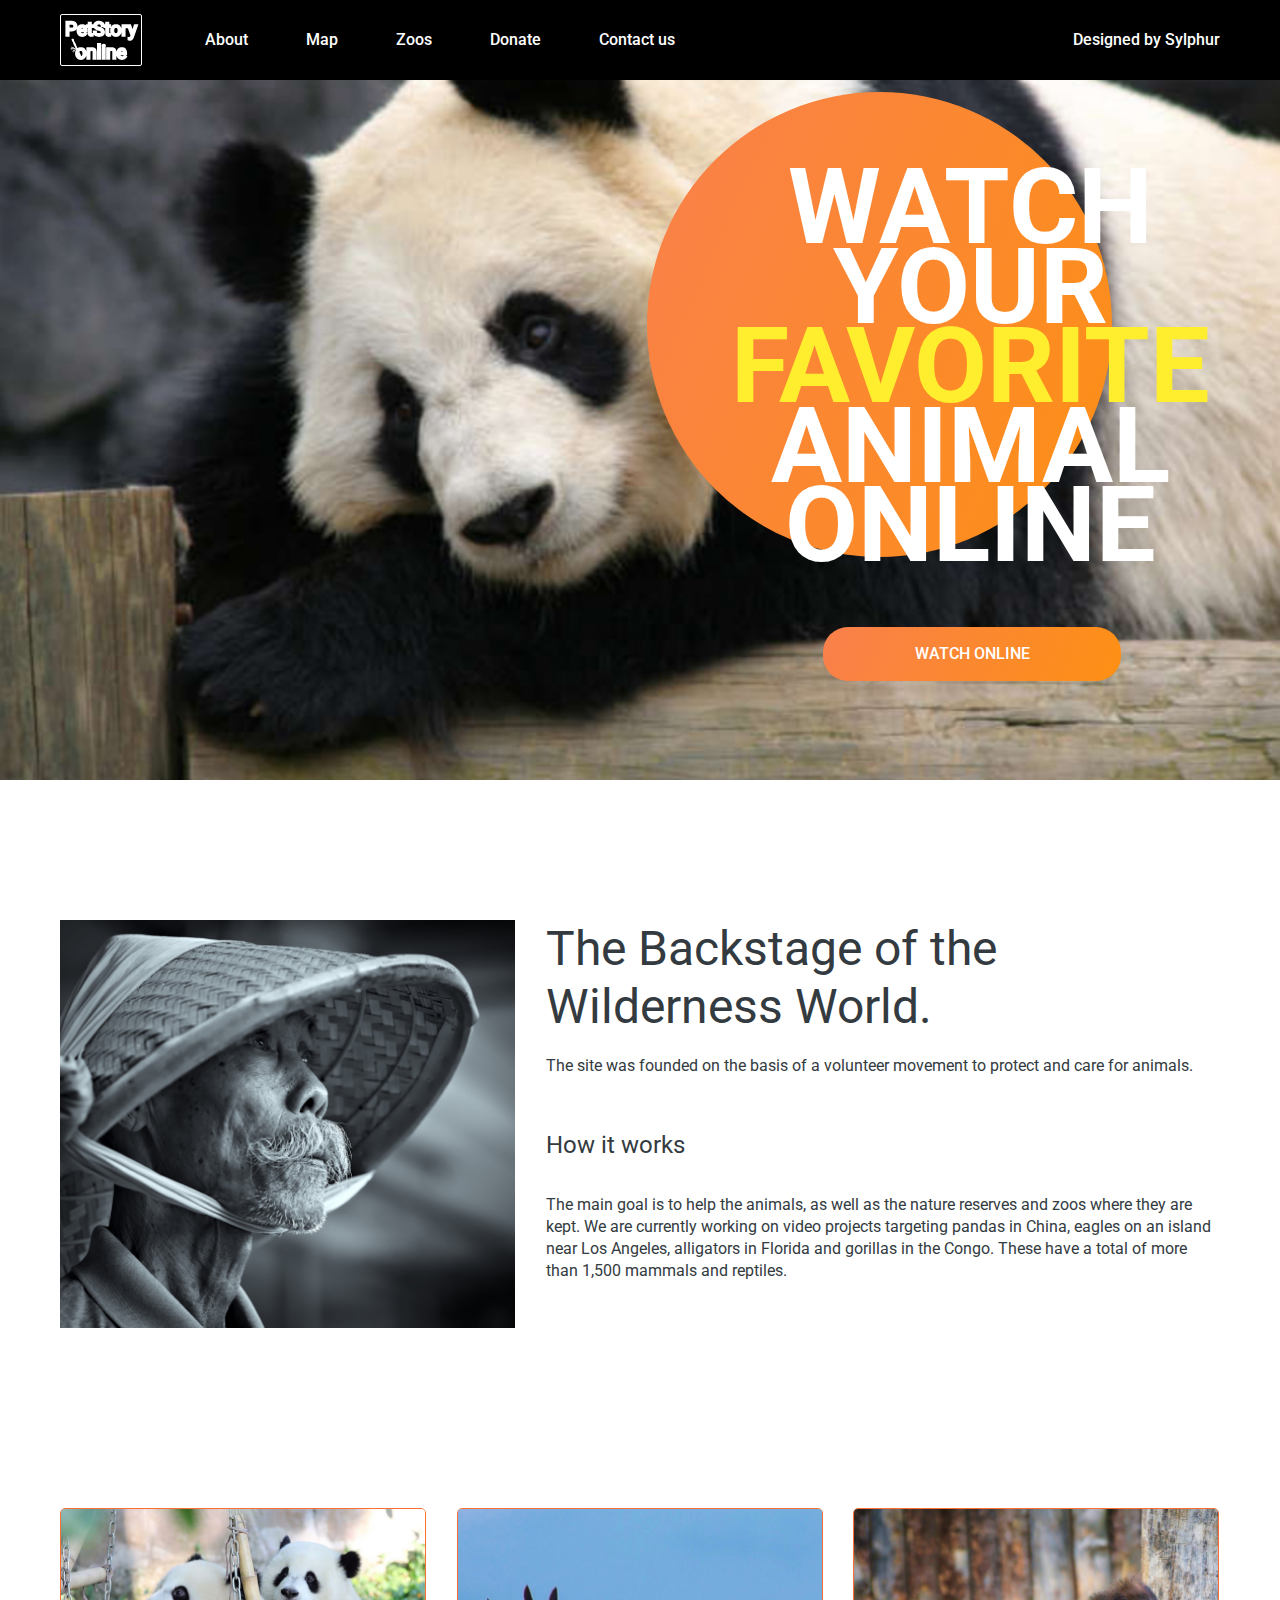
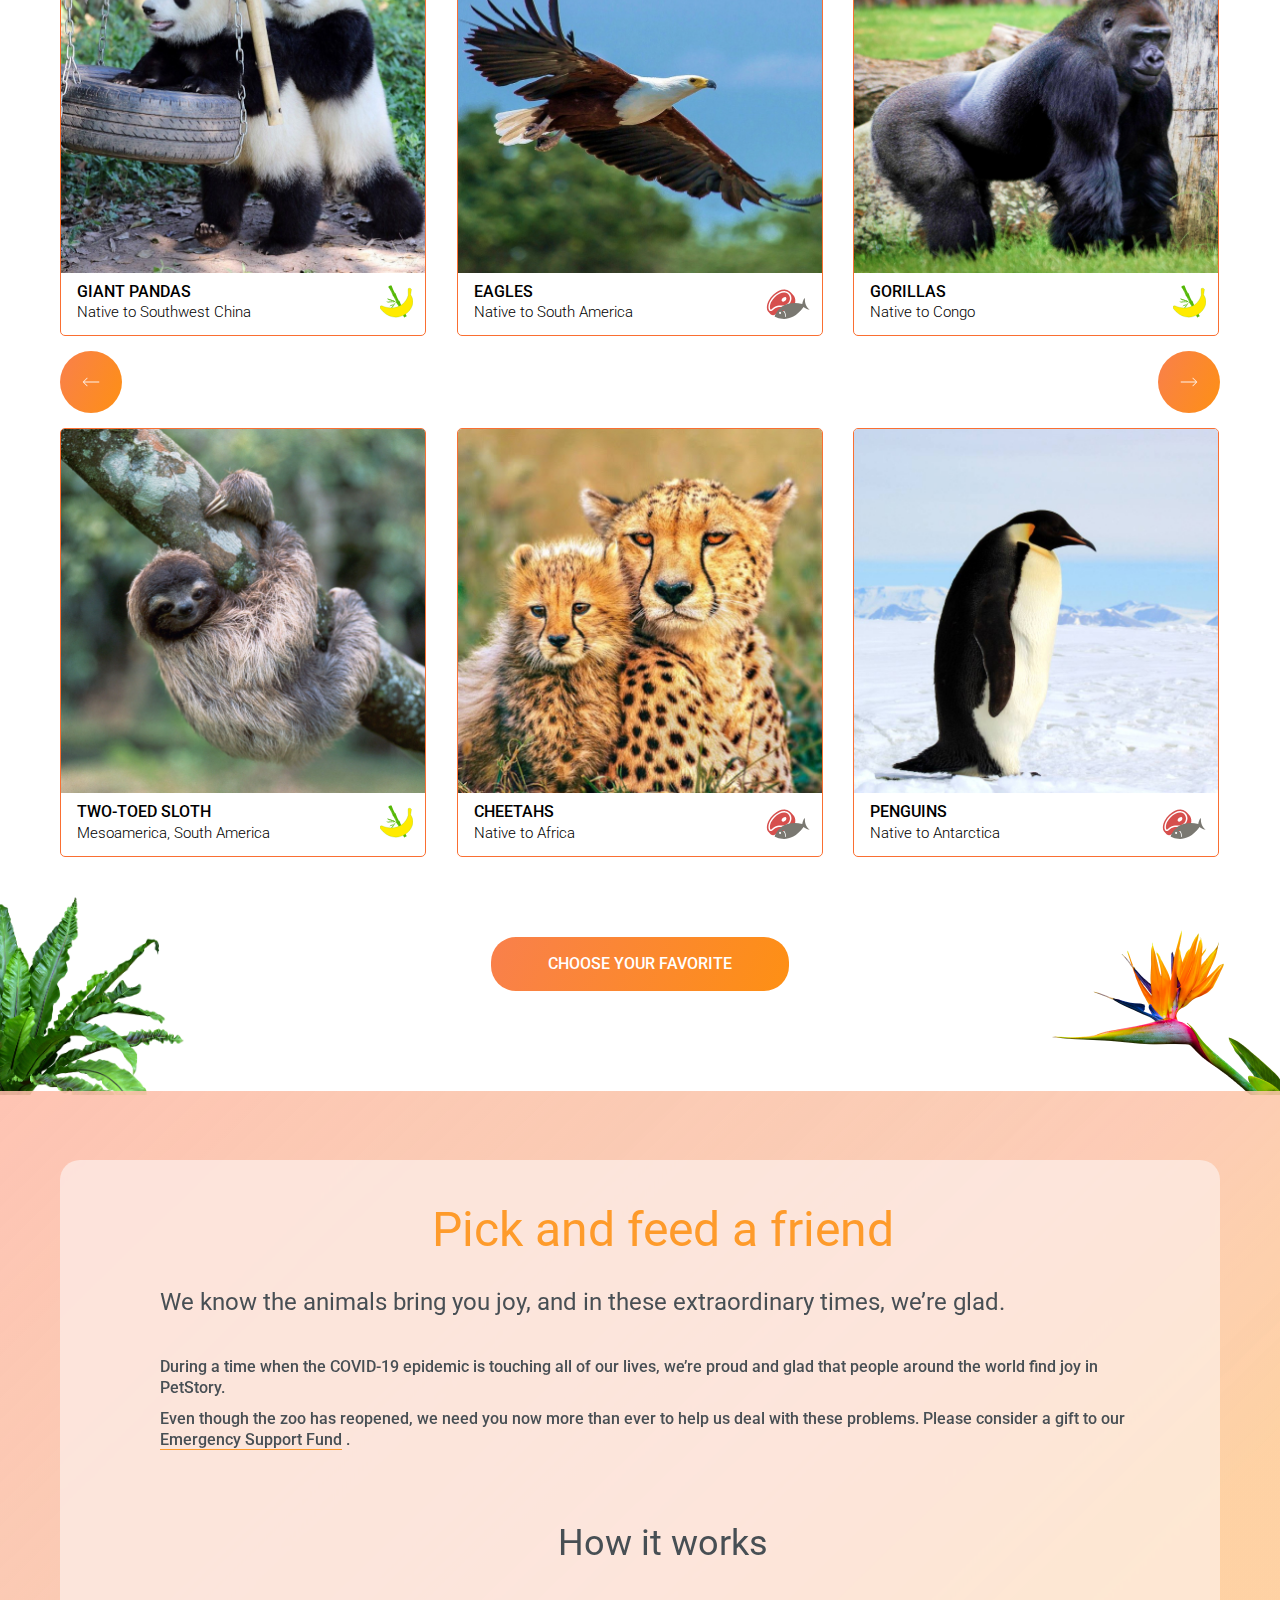
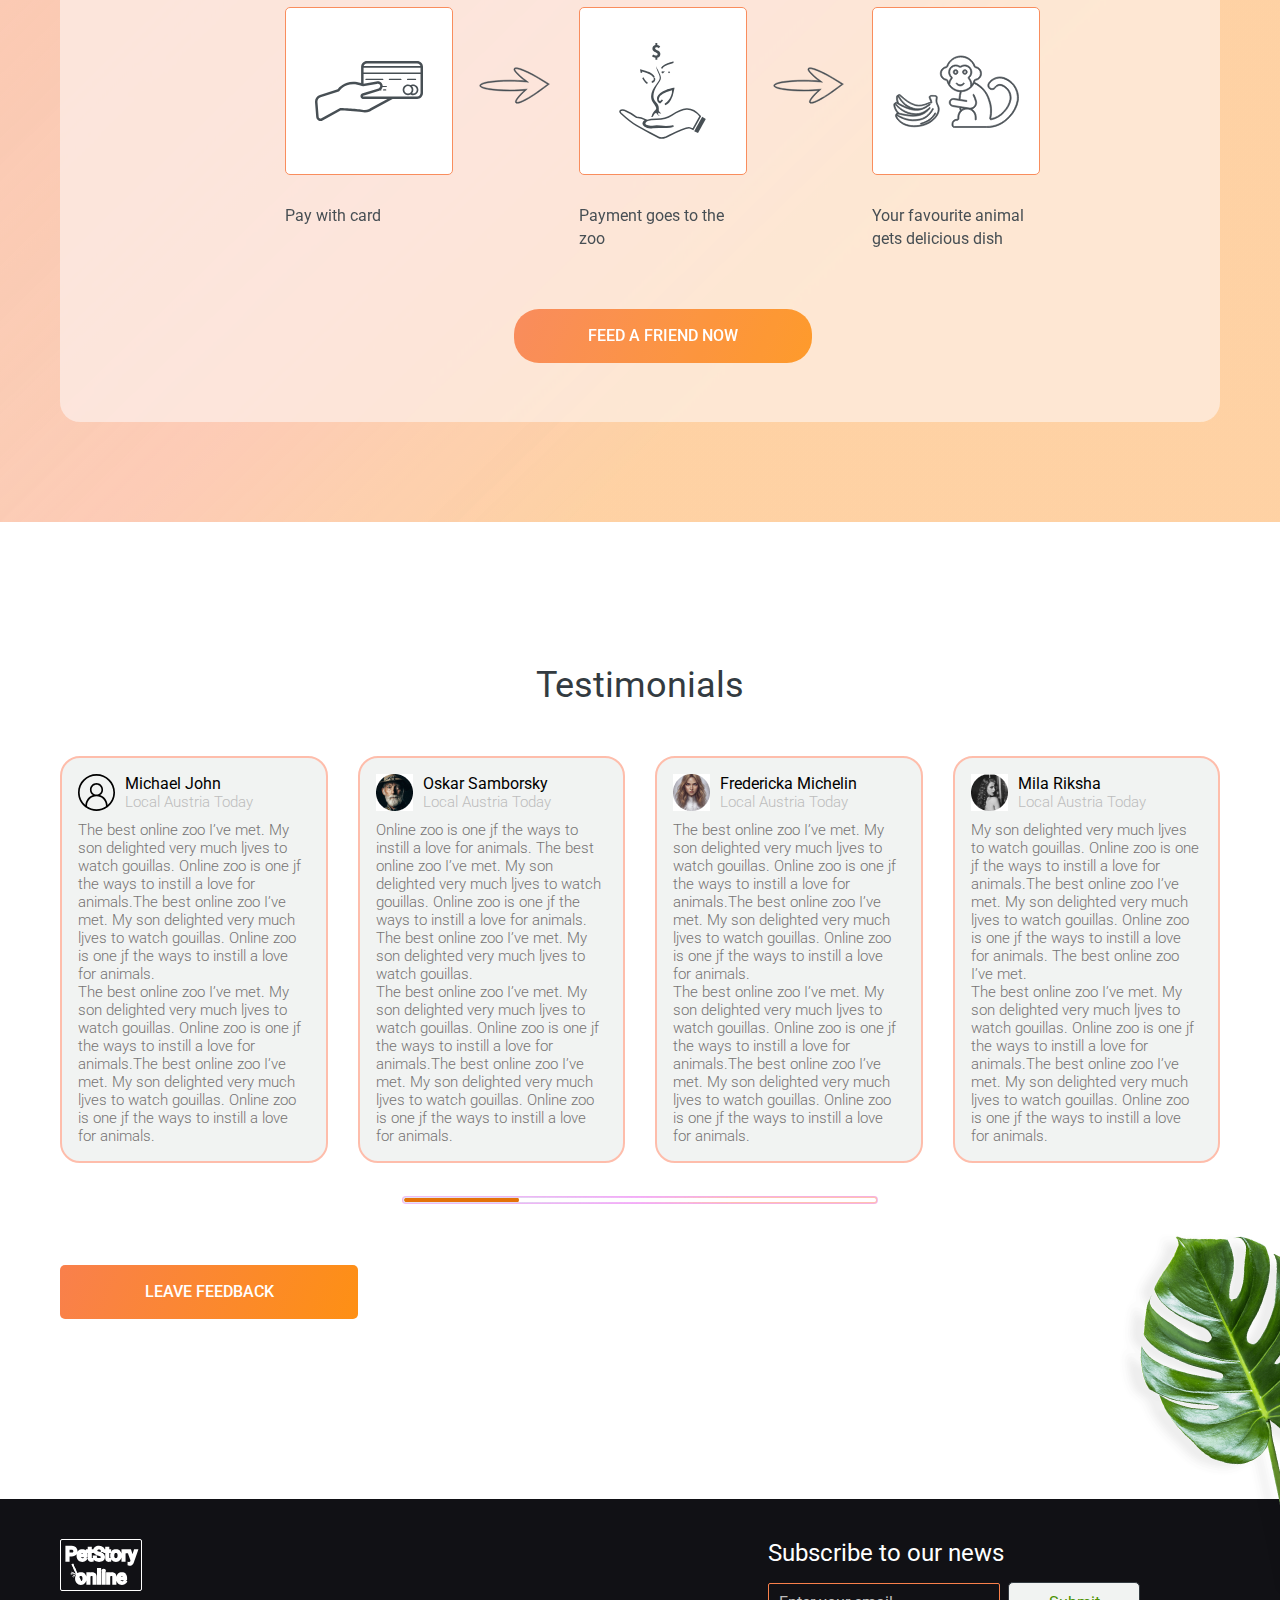
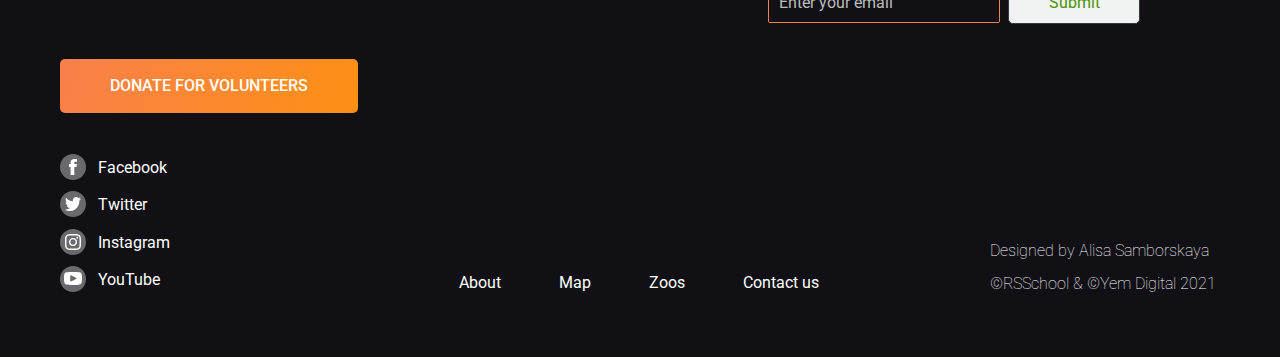
<file: online-zoo/pages/main/index.html>
<!DOCTYPE html>
<html lang="en">
  <head>
    <meta charset="UTF-8">
    <meta name="viewport" content="width=device-width, initial-scale=1.0">
    <title>Online-zoo</title>
    <meta name="description"
        content="Online-zoo - это платформа, где собрана информация о животных из различных зоопарков, имеющих веб-камеры. Предполагается, что пользователь может открыть страницу с ресурсами зоопарка, понаблюдать за кем-либо из животных или сделать пожертвование, на которое будет закуплен корм. В рамках задания, нам предстоит сделать адаптивную верстку и интерактивность главной страницы, и страницы с донатами." />
    <link rel="preconnect" href="https://fonts.googleapis.com">
    <link rel="preconnect" href="https://fonts.gstatic.com" crossorigin>
    <link href="https://fonts.googleapis.com/css2?family=Roboto&display=swap" rel="stylesheet">
    <link rel="preconnect" href="https://fonts.googleapis.com">
    <link rel="preconnect" href="https://fonts.gstatic.com" crossorigin>
    <link href="https://fonts.googleapis.com/css2?family=Roboto:wght@100;300;400;500;700&display=swap" rel="stylesheet">
    <link rel="stylesheet" href="../../assets/styles/style.css">
</head>

<body>
  <div class="body__container">
    <div class="dark"></div>
    <div class="burger">
          <div class="burger__logo-wrap">
              <a href="./index.html">
                <img class="burger__" src="../../assets/icons/orange_logo.png" alt="logo">
              </a>
              <button class="burger__mobile">
                <img class="burger__mobile" src="../../assets/icons/x_icon.svg" alt="btn menu">
            </button>
          </div>
          <nav class="burger__nav">
              <ul class="burger__nav-list">
                <li class="burger__nav-item"><a href="./index.html" class="burger__nav-link">About</a></li>
                <li class="burger__nav-item"><a href="#" class="burger__nav-link">Map</a></li>
                <li class="burger__nav-item"><a href="#" class="burger__nav-link">Zoos</a></li>
                <li class="burger__nav-item"><a href="../donate/donate.html" class="burger__nav-link">Donate</a></li>
                <li class="burger__nav-item"><a href="#" class="burger__nav-link">Contact us</a></li>
                <li class="burger__nav-item"><a href="#" class="burger__nav-link">Designed by ©</a></li>
              </ul>
          </nav> 
    </div>
    <header class="header">
          <div class="container">
              <div class="header__inner">
                  <a class="logo" href="./index.html">
                      <img class="logo__img" src="../../assets/icons/logo.svg" alt="Logo">
                  </a>

                  <nav class="menu">
                      <ul class="menu__list">
                          <li class="menu__list-item">
                              <a class="menu__list-link" href="#">
                                  About
                              </a>
                          </li>
                          <li class="menu__list-item">
                              <a class="menu__list-link" href="#">
                                  Map
                              </a>
                          </li>
                          <li class="menu__list-item">
                              <a class="menu__list-link" href="#">
                                  Zoos
                              </a>
                          </li>
                          <li class="menu__list-item">
                              <a class="menu__list-link" href="../donate/donate.html">
                                  Donate
                              </a>
                          </li>
                          <li class="menu__list-item">
                              <a class="menu__list-link" href="#">
                                  Contact us
                              </a>
                          </li>
                      </ul>
                  </nav>
                  <div class="header__copy">
                      <a class="header__copy-link"
                          href="https://www.figma.com/file/jfEFwkXVj1WRq7sUHDr8os/PetStory-online?node-id=0%3A1">Designed
                          by Sylphur
                      </a>
                  </div>
                  <button class="menu__mobile">
                      <img class="menu__mobile" src="../../assets/images/burger_menu.png" alt="btn menu">
                  </button>
              </div>
          </div>
    </header>
    <main class="main">
        <section class="favorite">
            <div class="container">
                <h1 class="title__hiden">PetStory Online</h1>
                <div class="favorite__inner">
                    <div class="favorite__circle">
                        <ul class="favorite__title-list">
                            <li class="favorite__title">Watch</li>
                            <li class="favorite__title">your</li>
                            <li class="favorite__title favorite__title--orange">favorite</li>
                            <li class="favorite__title">animal</li>
                            <li class="favorite__title">online</li>
                        </ul>
                    </div>
                    <a class="favorite__btn btn" href="#">watch online</a>
                </div>
            </div>
        </section>

        <section class="backstage">
          <img class="backstage__decor-img" src="../../assets/images/flower_foto1.png" alt="">
          <div class="container">
              <div class="backstage__inner">
                  <img class="backstage__img" src="../../assets/images/bamboo-cap.jpg" alt="backstage">
                  <div class="backstage__content">
                      <div class="backstage__box">
                          <h2 class="backstage__title">The Backstage of the Wilderness World.</h2>
                          <p class="backstage__text">The site was founded on the basis of a volunteer movement to
                              protect
                              and care for animals.</p>
                      </div>
                      <div class="backstage__box">
                          <h3 class="backstage__subtitle">How it works </h3>
                          <p class="backstage__text">
                              The main goal is to help the animals, as well as the nature reserves and zoos where they
                              are
                              kept. We are currently working on video projects targeting pandas in China, eagles on an
                              island near Los Angeles, alligators in Florida and gorillas in the Congo. These have a
                              total
                              of more than 1,500 mammals and reptiles.
                          </p>
                      </div>
                  </div>

              </div>
          </div>
      </section>

      <section class="pets">
        <img class="pets__decor-left" src="../../assets/images/strelitzia 1.png" alt="">
        <img class="pets__decor-right" src="../../assets/images/palm_foto_full.png" alt="">
        <div class="container">
            <div class="pets__inner">
                <div class="pets__arrow-img pets__arrow-img-two">
                    <svg width="18" height="10" viewBox="0 0 18 10" fill="none" xmlns="http://www.w3.org/2000/svg">
                        <path
                            d="M5.00179 9.10745L5.10646 9.2094L5.21112 9.10745L5.35128 8.97092L5.46159 8.86347L5.35128 8.75602L1.74841 5.24656L17 5.24656H17.15V5.09656V4.90344V4.75344H17L1.74878 4.75344L5.35129 1.24398L5.46158 1.13653L5.35128 1.02909L5.21112 0.892552L5.10646 0.790595L5.00179 0.892553L0.895334 4.89275L0.785027 5.0002L0.895338 5.10764L5.00179 9.10745Z"
                            fill="white" stroke="white" stroke-width="0.3" />
                    </svg>
                </div>
                <div class="pets__arrow-img pets__arrow-img-one">
                    <svg width="18" height="10" viewBox="0 0 18 10" fill="none" xmlns="http://www.w3.org/2000/svg">
                        <path
                            d="M12.9982 0.892548L12.8935 0.7906L12.7889 0.892552L12.6487 1.02908L12.5384 1.13653L12.6487 1.24398L16.2516 4.75344H1H0.85V4.90344V5.09656V5.24656H1H16.2512L12.6487 8.75602L12.5384 8.86347L12.6487 8.97091L12.7889 9.10745L12.8935 9.2094L12.9982 9.10745L17.1047 5.10725L17.215 4.9998L17.1047 4.89236L12.9982 0.892548Z"
                            fill="white" stroke="white" stroke-width="0.3" />
                    </svg>

                </div>
                <div class="pets__content">
                    <div class="pets__item">
                        <img class="pets__img" src="../../assets/images/pets/1.jpg" alt="pets">
                        <div class="pets__box">
                            <h2 class="pets__title">giant Pandas</h2>
                            <div class="pets__subtitle">Native to Southwest China</div>
                            <img class="pets__icon-img" src="../../assets/icons/banana-bamboo_icon.svg" alt="banana">
                        </div>
                    </div>
                    <div class="pets__item">
                        <img class="pets__img" src="../../assets/images/pets/2.jpg" alt="pets">
                        <div class="pets__box">
                            <h2 class="pets__title">Eagles</h2>
                            <div class="pets__subtitle">Native to South America</div>
                            <img class="pets__icon-img" src="../../assets/icons/meet-fish_icon.svg" alt="fish">
                        </div>
                    </div>
                    <div class="pets__item">
                        <img class="pets__img" src="../../assets/images/pets/3.jpg" alt="pets">
                        <div class="pets__box">
                            <h2 class="pets__title">Gorillas</h2>
                            <div class="pets__subtitle">Native to Congo</div>
                            <img class="pets__icon-img" src="../../assets/icons/banana-bamboo_icon.svg" alt="banana">
                        </div>
                    </div>
                    <div class="pets__item">
                        <img class="pets__img" src="../../assets/images/pets/4.png" alt="pets">
                        <div class="pets__box">
                            <h2 class="pets__title">Two-toed Sloth</h2>
                            <div class="pets__subtitle">Mesoamerica, South America</div>
                            <img class="pets__icon-img" src="../../assets/icons/banana-bamboo_icon.svg" alt="banana">
                        </div>
                    </div>
                    <div class="pets__item">
                        <img class="pets__img" src="../../assets/images/pets/5.jpg" alt="pets">
                        <div class="pets__box">
                            <h2 class="pets__title">cheetahs</h2>
                            <div class="pets__subtitle">Native to Africa</div>
                            <img class="pets__icon-img" src="../../assets/icons/meet-fish_icon.svg" alt="fish">
                        </div>
                    </div>
                    <div class="pets__item">
                        <img class="pets__img" src="../../assets/images/pets/6.jpg" alt="pets">
                        <div class="pets__box">
                            <h2 class="pets__title">Penguins</h2>
                            <div class="pets__subtitle">Native to Antarctica</div>
                            <img class="pets__icon-img" src="../../assets/icons/meet-fish_icon.svg" alt="fish">
                        </div>
                    </div>
                </div>
            </div>
            <a class="pets__btn btn" href="#">choose your favorite</a>
        </div>
    </section>

    <section class="friend">
      <div class="container">
          <div class="friend__inner">
              <div class="friend__top">
                  <h2 class="friend__title">Pick and feed a friend</h2>
                  <p class="friend__subtitle">
                      We know the animals bring you joy, and in these extraordinary times,
                      we’re glad.
                  </p>
                  <p class="friend__text">
                      During a time when the COVID-19 epidemic is touching all of our lives, we’re
                      proud and glad that people around the world find joy in PetStory.
                  </p>
                  <p class="friend__text">
                      Even though the zoo has reopened, we need you now more than ever to help us
                      deal with these problems. Please consider a gift to our <a class="friend__text-link"
                          href="#">Emergency Support Fund</a> .
                  </p>
              </div>
              <div class="friend__content">
                  <h2 class="friend__content-title">How it works</h2>
                  <div class="friend__content-box">
                      <div class="friend__content-item">
                          <div class="friend__content-box-img">
                              <img class="friend__content-img" src="../../assets/icons/pay.svg" alt="pay">
                          </div>
                          <div class="friend__content-item-title">Pay with card</div>
                      </div>
                      <div class="friend__content-item">
                          <div class="friend__content-box-img">
                              <img class="friend__content-img" src="../../assets/icons/zoo.svg" alt="pay">
                          </div>
                          <div class="friend__content-item-title">Payment goes to the zoo</div>
                      </div>
                      <div class="friend__content-item">
                          <div class="friend__content-box-img">
                              <img class="friend__content-img" src="../../assets/icons/monkey.svg" alt="pay">
                          </div>
                          <div class="friend__content-item-title">Your favourite animal gets delicious dish</div>
                      </div>
                  </div>

                  <a class="friend__content-btn btn" href="../donate/donate.html">Feed a friend now</a>
              </div>
          </div>
      </div>
  </section>

  <section class="testimonials">
    <div class="popup">
      <div class="popup__card">
        <div class="popup__title">
          <div class="popup__img">
            <img src="../../assets/images/user2.jpg" alt="logo">
          </div>
          <div class="popup__user">
            <div class="popup__username">Oskar Samborsky</div>
            <div class="popup__userlocation">Local Austria Today</div>
          </div>
        </div>
        <div class="popup__descr">
          Online zoo is one jf the ways to instill a love for animals. The best online zoo I’ve met. My son delighted very much ljves to watch gouillas. Online zoo is one jf the ways to instill a love for animals. The best online zoo I’ve met. My son delighted very much ljves to watch gouillas.
          The best online zoo I’ve met. My son delighted very much ljves to watch gouillas. Online zoo is one jf the ways to instill a love for animals.The best online zoo I’ve met. My son delighted very much ljves to watch gouillas. Online zoo is one jf the ways to instill a love for animals.
        </div>
      </div>
        <button class="popup__mobile">
          <img class="popup__mobile" src="../../assets/icons/x_icon-orange.png" alt="btn menu">
      </button>
    </div>
    <img class="testimonials__decor-img" src="../../assets/images/leav_foto.png" alt="">
    <div class="container">
        <div class="testimonials__inner">
            <h2 class="testimonials__title">Testimonials</h2>
            <div class="testimonials__content">
                <div class="testimonials__item">
                    <div class="testimonials__user">
                        <img class="testimonials__user-img" src="../../assets/icons/user_icon.svg" alt="user">
                        <div class="testimonials__user-box">
                            <div class="testimonials__user-name">Michael John</div>
                            <span class="testimonials__user-local">Local Austria</span>
                            <span class="testimonials__user-date">Today</span>
                        </div>
                    </div>
                    <p class="testimonials__content-text">The best online zoo I’ve met. My son delighted very
                        much ljves to watch gouillas. Online
                        zoo is one jf the ways to instill a love for animals.The best online zoo I’ve met. My
                        son delighted very much ljves to watch gouillas. Online zoo is one jf the ways to
                        instill a love for animals.
                    </p>
                    <p class="testimonials__content-text">The best online zoo I’ve met. My son delighted very
                        much ljves to watch gouillas. Online
                        zoo is one jf the ways to instill a love for animals.The best online zoo I’ve met. My
                        son delighted very much ljves to watch gouillas. Online zoo is one jf the ways to
                        instill a love for animals.
                    </p>
                </div>
                <div class="testimonials__item">
                    <div class="testimonials__user">
                        <img class="testimonials__user-img" src="../../assets/images/user1.jpg" alt="user">
                        <div class="testimonials__user-box">
                            <div class="testimonials__user-name">Oskar Samborsky</div>
                            <span class="testimonials__user-local">Local Austria</span>
                            <span class="testimonials__user-date">Today</span>
                        </div>
                    </div>
                    <p class="testimonials__content-text">Online zoo is one jf the ways to instill a love for animals.
                      The best online zoo I’ve met. My son delighted very much ljves to watch gouillas. 
                      Online zoo is one jf the ways to instill a love for animals.
                      The best online zoo I’ve met. My son delighted very much ljves to watch gouillas. 
                    </p>
                    <p class="testimonials__content-text">The best online zoo I’ve met. My son delighted very
                        much ljves to watch gouillas. Online
                        zoo is one jf the ways to instill a love for animals.The best online zoo I’ve met. My
                        son delighted very much ljves to watch gouillas. Online zoo is one jf the ways to
                        instill a love for animals.
                    </p>
                </div>
                <div class="testimonials__item">
                    <div class="testimonials__user">
                        <img class="testimonials__user-img" src="../../assets/images/user2.jpg" alt="user">
                        <div class="testimonials__user-box">
                            <div class="testimonials__user-name">Fredericka Michelin</div>
                            <span class="testimonials__user-local">Local Austria</span>
                            <span class="testimonials__user-date">Today</span>
                        </div>
                    </div>
                    <p class="testimonials__content-text">The best online zoo I’ve met. My son delighted very
                        much ljves to watch gouillas. Online
                        zoo is one jf the ways to instill a love for animals.The best online zoo I’ve met. My
                        son delighted very much ljves to watch gouillas. Online zoo is one jf the ways to
                        instill a love for animals.
                    </p>
                    <p class="testimonials__content-text">The best online zoo I’ve met. My son delighted very
                        much ljves to watch gouillas. Online
                        zoo is one jf the ways to instill a love for animals.The best online zoo I’ve met. My
                        son delighted very much ljves to watch gouillas. Online zoo is one jf the ways to
                        instill a love for animals.
                    </p>
                </div>
                <div class="testimonials__item">
                    <div class="testimonials__user">
                        <img class="testimonials__user-img" src="../../assets/images/user3.jpg" alt="user">
                        <div class="testimonials__user-box">
                            <div class="testimonials__user-name">Mila Riksha</div>
                            <span class="testimonials__user-local">Local Austria</span>
                            <span class="testimonials__user-date">Today</span>
                        </div>
                    </div>
                    <p class="testimonials__content-text">My son delighted very much ljves to watch gouillas. 
                      Online zoo is one jf the ways to instill a love for animals.The best online zoo I’ve met. 
                      My son delighted very much ljves to watch gouillas. Online zoo is one jf the ways to instill a love for animals.
                      The best online zoo I’ve met.
                    </p>
                    <p class="testimonials__content-text">The best online zoo I’ve met. My son delighted very
                        much ljves to watch gouillas. Online
                        zoo is one jf the ways to instill a love for animals.The best online zoo I’ve met. My
                        son delighted very much ljves to watch gouillas. Online zoo is one jf the ways to
                        instill a love for animals.
                    </p>
                </div>
            </div>
            <!-- <div class="testimonials__line"><span></span></div> -->
            <div class="scroll__bar__test">
              <input type="range" min="0" max="7" step="1" value="0" class="scroll__pols" >
            </div>
            <a class="testimonials__btn btn" href="#">leave feedback</a>
        </div>
    </div>
  </section>
    </main>
    <footer class="footer">
      <div class="container">
          <div class="footer__inner">
              <div class="footer__item">
                  <a class="logo" href="index.html">
                      <img class="logo__img logo__desctop" src="../../assets/icons/logo.svg" alt="Logo">
                      <img class="logo__img logo__mobile" src="../../assets/icons/logo_mobile.svg" alt="Logo">
                  </a>
                  <a class="footer__btn btn" href="donate.html">donate for volunteers</a>
                  <ul class="footer__social-list">
                      <li class="footer__social-item">
                          <a class="footer__social-link" href="https://ru-ru.facebook.com/">
                              <img class="footer__social-img" src="../../assets/icons/facebook.svg" alt="Facebook">
                              <span>Facebook</span>
                          </a>
                      </li>
                      <li class="footer__social-item">
                          <a class="footer__social-link" href="https://twitter.com/">
                              <img class="footer__social-img" src="../../assets/icons/twitter.svg" alt="Twitter">
                              <span>Twitter</span>
                          </a>
                      </li>
                      <li class="footer__social-item">
                          <a class="footer__social-link" href="https://www.instagram.com/">
                              <img class="footer__social-img" src="../../assets/icons/instagram.svg" alt="Instagram">
                              <span>Instagram</span>
                          </a>
                      </li>
                      <li class="footer__social-item">
                          <a class="footer__social-link" href="https://www.youtube.com/">
                              <img class="footer__social-img" src="../../assets/icons/youtube.svg" alt="YouTube">
                              <span>YouTube</span>
                          </a>
                      </li>
                  </ul>
              </div>

              <nav class="footer__menu">
                  <ul class="footer__menu-list">
                      <li class="footer__menu-item">
                          <a class="footer__menu-link" href="#">
                              About
                          </a>
                      </li>
                      <li class="footer__menu-item">
                          <a class="footer__menu-link" href="#">
                              Map
                          </a>
                      </li>
                      <li class="footer__menu-item">
                          <a class="footer__menu-link" href="#">
                              Zoos
                          </a>
                      </li>
                      <li class="footer__menu-item">
                          <a class="footer__menu-link" href="#">
                              Contact&nbsp;us
                          </a>
                      </li>
                  </ul>
              </nav>

              <div class="footer__info">
                  <form action="#" class="footer__form">
                      <div class="footer__title">Subscribe to our news</div>
                      <input class="footer__input-email" type="email" placeholder="Enter your email">
                      <input class="footer__input-btn" type="submit" value="Submit">
                  </form>
                  <div class="footer__copy">
                      <a class="footer__copy-link" href="#">Designed by Alisa Samborskaya</a>
                      <a class="footer__copy-link" href="#">©RSSchool & ©Yem Digital 2021</a>
                  </div>
              </div>
          </div>
      </div>
    </footer>
  </div>
<script src="./script.js"></script>
</body>
</html>
</file>
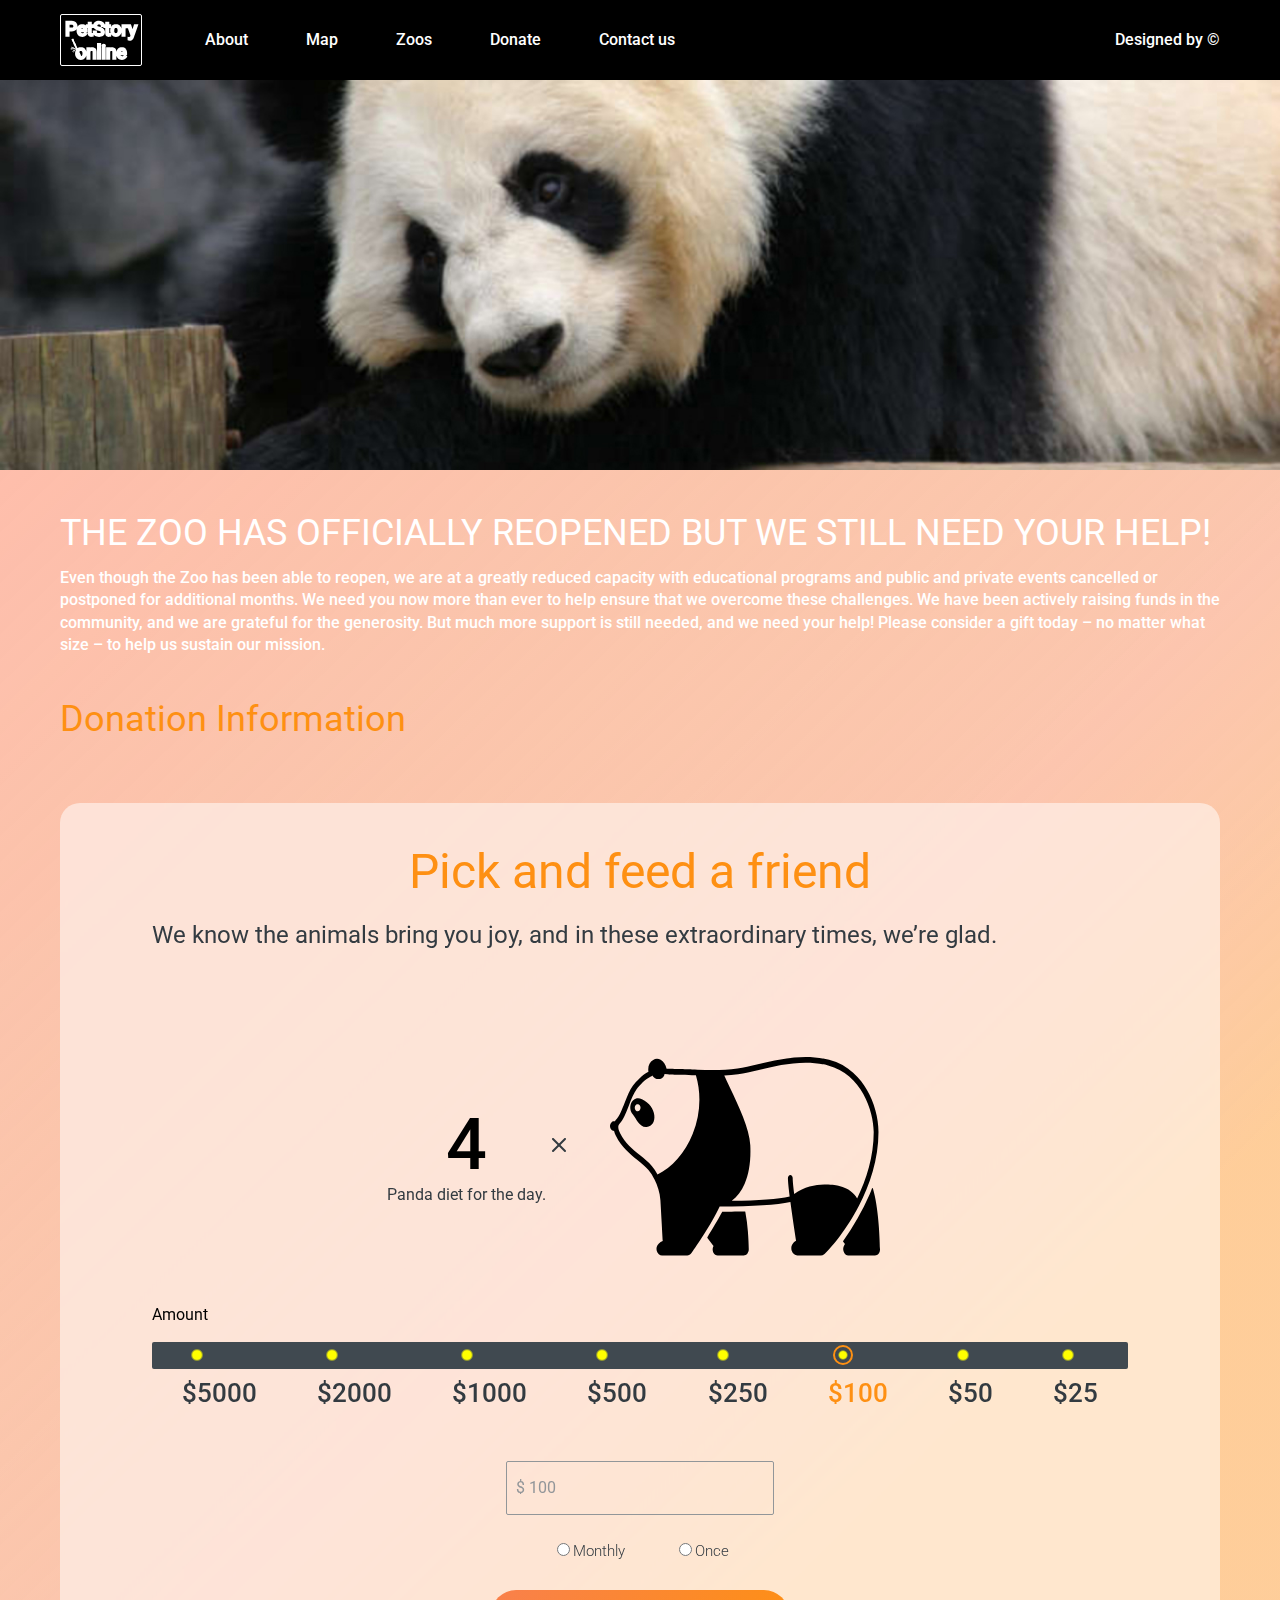
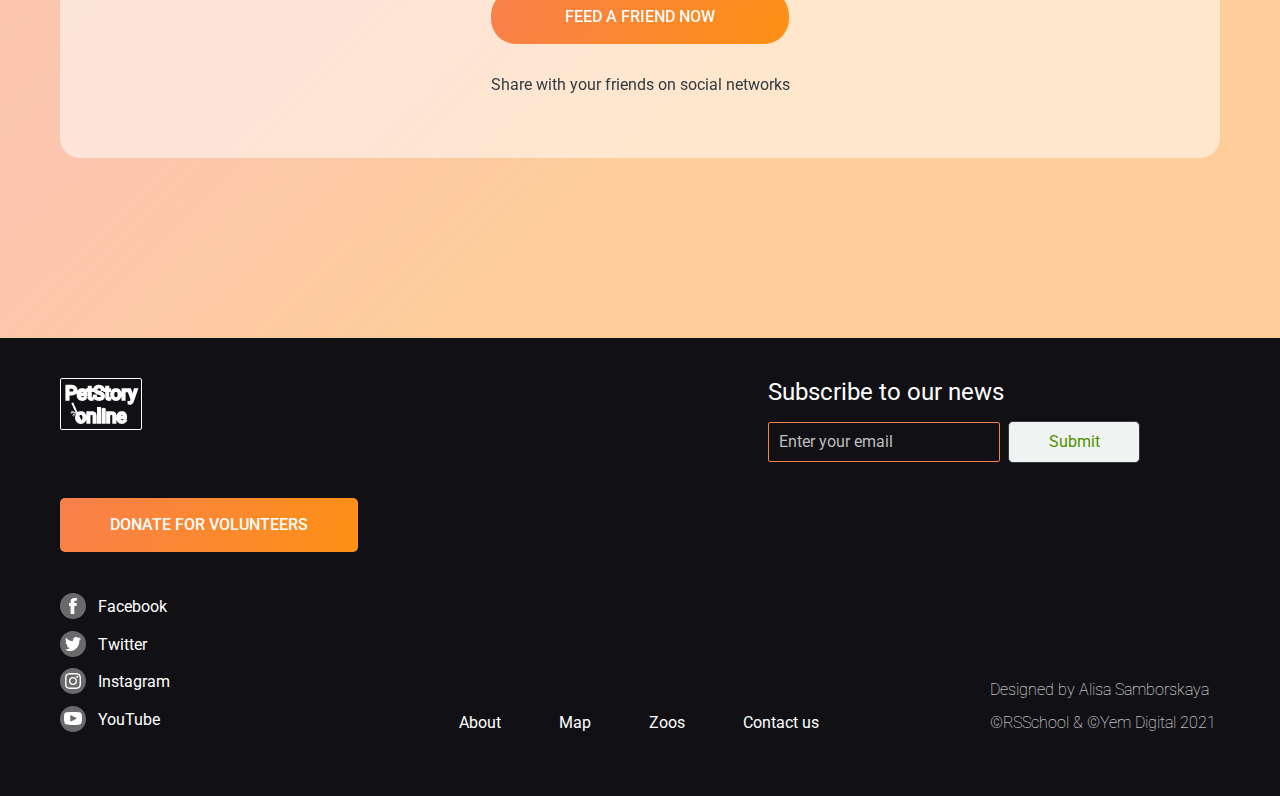
<file: online-zoo/pages/donate/donate.html>
<!DOCTYPE html>
<html lang="en">

<head>
    <meta charset="UTF-8">
    <meta name="viewport" content="width=device-width, initial-scale=1.0">
    <title>Donate</title>
    <meta name="description"
        content="Online-zoo - это платформа, где собрана информация о животных из различных зоопарков, имеющих веб-камеры. Предполагается, что пользователь может открыть страницу с ресурсами зоопарка, понаблюдать за кем-либо из животных или сделать пожертвование, на которое будет закуплен корм. В рамках задания, нам предстоит сделать адаптивную верстку и интерактивность главной страницы, и страницы с донатами." />
    <link rel="preconnect" href="https://fonts.googleapis.com">
    <link rel="preconnect" href="https://fonts.gstatic.com" crossorigin>
    <link href="https://fonts.googleapis.com/css2?family=Roboto&display=swap" rel="stylesheet">
    <link rel="preconnect" href="https://fonts.googleapis.com">
    <link rel="preconnect" href="https://fonts.gstatic.com" crossorigin>
    <link href="https://fonts.googleapis.com/css2?family=Roboto:wght@100;300;400;500;700&display=swap" rel="stylesheet">
    <link rel="stylesheet" href="../../assets/styles/style.css">
</head>

<body>
  <div class="body__container">
    <div class="dark"></div>
    <div class="burger">
          <div class="burger__logo-wrap">
              <a href="../main/index.html">
                <img class="burger__" src="../../assets/icons/orange_logo.png" alt="logo">
              </a>
              <button class="burger__mobile">
                <img class="burger__mobile" src="../../assets/icons/x_icon.svg" alt="btn menu">
            </button>
          </div>
          <nav class="burger__nav">
              <ul class="burger__nav-list">
                <li class="burger__nav-item"><a href="../main/index.html" class="burger__nav-link">About</a></li>
                <li class="burger__nav-item"><a href="#" class="burger__nav-link">Map</a></li>
                <li class="burger__nav-item"><a href="#" class="burger__nav-link">Zoos</a></li>
                <li class="burger__nav-item"><a href="../donate/donate.html" class="burger__nav-link">Donate</a></li>
                <li class="burger__nav-item"><a href="#" class="burger__nav-link">Contact us</a></li>
                <li class="burger__nav-item"><a href="#" class="burger__nav-link">Designed by ©</a></li>
              </ul>
          </nav> 
    </div>
    <header class="header">
        <div class="container">
            <div class="header__inner">
                <a class="logo" href="../main/index.html">
                    <img class="logo__img" src="../../assets/icons/logo.svg" alt="Logo">
                </a>

                <nav class="menu">
                    <ul class="menu__list">
                        <li class="menu__list-item">
                            <a class="menu__list-link" href="../main/index.html">
                                About
                            </a>
                        </li>
                        <li class="menu__list-item">
                            <a class="menu__list-link" href="#">
                                Map
                            </a>
                        </li>
                        <li class="menu__list-item">
                            <a class="menu__list-link" href="#">
                                Zoos
                            </a>
                        </li>
                        <li class="menu__list-item">
                            <a class="menu__list-link" href="./donate.html">
                                Donate
                            </a>
                        </li>
                        <li class="menu__list-item">
                            <a class="menu__list-link" href="#">
                                Contact us
                            </a>
                        </li>
                    </ul>
                </nav>
                <div class="header__copy">
                    <a class="header__copy-link"
                        href="https://www.figma.com/file/jfEFwkXVj1WRq7sUHDr8os/PetStory-online?node-id=0%3A1">Designed
                        by ©
                    </a>
                </div>
                <button class="menu__mobile">
                    <img class="menu__mobile" src="../../assets/images/burger_menu.png" alt="btn menu">
                </button>
            </div>
        </div>
    </header>
    <main class="main">
        <img class="banner" src="../../assets/images/Giganda.jpg" alt="Pande">
        <section class="donation">
            <div class="container">
                <div class="donation__top">
                    <h2 class="info__title">THE ZOO HAS OFFICIALLY REOPENED BUT WE STILL NEED YOUR HELP!</h2>
                    <p class="info__text">Even though the Zoo has been able to reopen, we are at a greatly reduced
                        capacity with educational programs and public and private events cancelled or postponed for
                        additional months. We need you now more than ever to help ensure that we overcome these
                        challenges. We have been actively raising funds in the community, and we are grateful for the
                        generosity. But much more support is still needed, and we need your help! Please consider a gift
                        today – no matter what size – to help us sustain our mission.</p>
                </div>
                <div class="donation__inner">
                    <h2 class="donation__title">Donation Information</h2>
                    <div class="donation__calc">
                        <h2 class="donation__subtitle">Pick and feed a friend</h2>
                        <p class="donation__descr">We know the animals bring you joy, and in these extraordinary times,
                            we’re glad.
                        </p>
                        <div class="donation__box">
                            <div class="donation__numb">
                                <span>4</span>
                                <p>Panda diet for the day.</p>
                            </div>
                            <img class="donation__img" src="../../assets/icons/panda_widget1.svg" alt="Panda">
                        </div>
                        <form action="#" class="form__donation">
                            <h3 class="form__donation-title">Amount</h3>
                            <div class="form__donation-box">
                                <label class="form__donation-label">
                                    <input class="form__donation-input" name="point" type="radio" id="money">
                                    <span class="form__item">$5000</span>
                                </label>
                                <label class="form__donation-label">
                                    <input class="form__donation-input" name="point" type="radio">
                                    <span class="form__item">$2000</span>
                                </label>
                                <label class="form__donation-label">
                                    <input class="form__donation-input" name="point" type="radio">
                                    <span class="form__item">$1000</span>
                                </label>
                                <label class="form__donation-label">
                                    <input class="form__donation-input" name="point" type="radio">
                                    <span class="form__item">$500</span>
                                </label>
                                <label class="form__donation-label">
                                    <input class="form__donation-input" name="point" type="radio">
                                    <span class="form__item">$250</span>
                                </label>
                                <label class="form__donation-label">
                                    <input class="form__donation-input" name="point" type="radio" checked>
                                    <span class="form__item active__bet">$100</span>
                                </label>
                                <label class="form__donation-label">
                                    <input class="form__donation-input" name="point" type="radio">
                                    <span class="form__item">$50</span>
                                </label>
                                <label class="form__donation-label">
                                    <input class="form__donation-input" name="point" type="radio">
                                    <span class="form__item">$25</span>
                                </label>
                            </div>

                            <div class="form__donation-accept">
                                <input class="form__donation-numb" type="number" placeholder="$ 100" 
                                onkeyup="if(this.value > 9999) {
                                  this.value = '9999';}
                                  else if (this.value < 0) {
                                  this.value = '0';}">
                                <!-- <img class="form__donation-dollar" src="./images/dollar.svg" alt="Dollar"> -->
                                <div class="form__don-radio-wrapper">
                                  <input class="form__donation-radio" type="radio">Monthly
                                  <input class="form__donation-radio" type="radio">Once
                                </div>
                                <button class="form__donation-btn" type="submit">Feed a friend now</button>
                                <span class="form__donation-descr">Share with your friends on social networks </span>
                            </div>

                        </form>
                    </div>
                </div>
            </div>
        </section>
    </main>
    <footer class="footer">
        <div class="container">
            <div class="footer__inner">
                <div class="footer__item">
                    <a class="logo" href="index.html">
                        <img class="logo__img logo__desctop" src="../../assets/icons/logo.svg" alt="Logo">
                        <img class="logo__img logo__mobile" src="../../assets/icons/logo_mobile.svg" alt="Logo">
                    </a>
                    <a class="footer__btn btn" href="donate.html">donate for volunteers</a>
                    <ul class="footer__social-list">
                        <li class="footer__social-item">
                            <a class="footer__social-link" href="https://ru-ru.facebook.com/">
                                <img class="footer__social-img" src="../../assets/icons/facebook.svg" alt="Facebook">
                                <span>Facebook</span>
                            </a>
                        </li>
                        <li class="footer__social-item">
                            <a class="footer__social-link" href="https://twitter.com/">
                                <img class="footer__social-img" src="../../assets/icons/twitter.svg" alt="Twitter">
                                <span>Twitter</span>
                            </a>
                        </li>
                        <li class="footer__social-item">
                            <a class="footer__social-link" href="https://www.instagram.com/">
                                <img class="footer__social-img" src="../../assets/icons/instagram.svg" alt="Instagram">
                                <span>Instagram</span>
                            </a>
                        </li>
                        <li class="footer__social-item">
                            <a class="footer__social-link" href="https://www.youtube.com/">
                                <img class="footer__social-img" src="../../assets/icons/youtube.svg" alt="YouTube">
                                <span>YouTube</span>
                            </a>
                        </li>
                    </ul>
                </div>

                <nav class="footer__menu">
                    <ul class="footer__menu-list">
                        <li class="footer__menu-item">
                            <a class="footer__menu-link" href="#">
                                About
                            </a>
                        </li>
                        <li class="footer__menu-item">
                            <a class="footer__menu-link" href="#">
                                Map
                            </a>
                        </li>
                        <li class="footer__menu-item">
                            <a class="footer__menu-link" href="#">
                                Zoos
                            </a>
                        </li>
                        <li class="footer__menu-item">
                            <a class="footer__menu-link" href="#">
                              Contact&nbsp;us
                            </a>
                        </li>
                    </ul>
                </nav>

                <div class="footer__info">
                    <form action="#" class="footer__form">
                        <div class="footer__title">Subscribe to our news</div>
                        <input class="footer__input-email" type="email" placeholder="Enter your email">
                        <input class="footer__input-btn" type="submit" value="Submit">
                    </form>
                    <div class="footer__copy">
                        <a class="footer__copy-link" href="#">Designed by Alisa Samborskaya</a>
                        <a class="footer__copy-link" href="#">©RSSchool & ©Yem Digital 2021</a>
                    </div>
                </div>
            </div>
        </div>
    </footer>
  </div>

</body>
<script src="./script.js"></script>

</html>
</file>
<file: online-zoo/assets/styles/style.css>
html {
  box-sizing: border-box;
}

body {
  font-family: 'Roboto', sans-serif;
  font-style: normal;
  font-weight: 300;
  font-size: 15px;
  line-height: 120%;
  color: #333B41;
  display: flex;
  flex-direction: column;
}

.container {
  max-width: 1190px;
  padding: 0 15px;
  margin: 0 auto;
}

*,
*::after,
*::before {
  box-sizing: inherit;
}

ul[class],
ol[class] {
  padding: 0;
}

input[type=range]{
  width: 100%;
  height: 100%;
  -webkit-appearance: none;
  -moz-appearance: none;
  appearance: none;
}
input[type=range]::-webkit-slider-runnable-track {
  border-radius: 10px/100%;
  height: 7px;
  /* border: 1px solid #E47209; */
  background-color: #fff;
}
input[type=range]::-webkit-slider-thumb {
  background: #e47209;
  border: 1px solid #E47209;
  border-radius: 5px;
  cursor: pointer;
  width: 115px;
  height: 6px;
  -webkit-appearance: none;
  margin-top: 0;
  transition: all 0.2s;
}
input[type=range]::-webkit-slider-thumb:active{
  background: #4B9200;
  border: 1px solid #4B9200;
  transition: all 0.2s;
}

body,
h1,
h2,
h3,
h4,
h5,
h6,
p,
ul[class],
ol[class],
li,
figure,
figcaption,
blockquote,
dl,
dd {
  margin: 0;
}

ul[class] {
  list-style: none;
}
.burger {
  display: none;
}

img {
  max-width: 100%;
  display: block;
}

input,
button,
textarea,
select {
  font: inherit;
}

input[type="number"]::-webkit-outer-spin-button,
input[type="number"]::-webkit-inner-spin-button {
    -webkit-appearance: none;
}

a[class] {
  text-decoration: none;
}

main {
  flex-grow: 1;
}

.btn {
  transition: all .5s;
}

.btn:hover {
  background: linear-gradient(113.96deg, #fc986d 1.49%, #fc9c30 101.44%);
  transition: all .5s;
}

/* PROGECT */

.header {
  background-color: #000000;
  padding: 14px 0;
}

.header__inner {
  display: flex;
  justify-content: space-between;
  align-items: center;
}

.menu {
  flex-grow: 1;
  margin-left: 63px;
}

.menu__list {
  display: flex;
  align-items: center;
}

.menu__list-item+.menu__list-item {
  margin-left: 58px;
}

.menu__list-item:first-child {
  margin-left: 0;
}
.popup {
  display: none;
}
.menu__list-link {
  font-weight: 500;
  font-size: 16px;
  line-height: 140%;
  color: #FFFFFF;
  transition: all .3s;
}

.menu__list-link:hover {
  color: #F9804B;
  transition: all .3s;
}

.header__copy-link {
  font-weight: 500;
  font-size: 16px;
  line-height: 140%;
  color: #FFFFFF;
}

.favorite {
  height: 700px;
  background-image: url(../../assets/images/Giganda.jpg);
  background-repeat: no-repeat;
  background-position: center center;
  background-size: cover;
  margin-bottom: 140px;
}

.title__hiden {
  display: none;
}
.favorite__inner {
  display: flex;
  flex-direction: column;
  align-items: end;
  padding-top: 12px;
  position: relative;
  margin-right: 108px;
}

.favorite__title {
  font-weight: 700;
  font-size: 106px;
  line-height: 75%;
  text-align: center;
  text-transform: uppercase;
  color: #FFFFFF;
}

.favorite__title--orange {
  color: #FFEE2E;
}

.favorite__circle {
  border-radius: 50%;
  width: 465px;
  height: 465px;
  left: calc(50% - 465px/2 + 239.5px);
  background: linear-gradient(113.96deg, #F9804B 1.49%, #FE9013 101.44%);
}

.favorite__title-list {
  position: absolute;
  top: 88px;
  right: -98px;
}

.favorite__btn {
  display: block;
  margin-top: 70px;
  margin-right: -9px;
  text-align: center;
  padding: 16px 0;
  width: 298px;
  height: 54px;
  font-weight: 500;
  font-size: 16px;
  line-height: 140%;
  text-transform: uppercase;
  color: #FFFFFF;
  background: linear-gradient(113.96deg, #F9804B 1.49%, #FE9013 101.44%);
  border-radius: 25px;
}

.backstage {
  margin-bottom: 180px;
  position: relative;
}

.backstage__decor-img {
  position: absolute;
  top: -130px;
  right: 0;
}

.backstage__inner {
  display: flex;
}

.backstage__img {
  width: 609px;
  object-fit: cover;
}

.backstage__content {
  margin-left: 87px;
}

.backstage__title {
  font-weight: 400;
  font-size: 48px;
  line-height: 120%;
  color: #333B41;
  margin-bottom: 20px;
}

.backstage__text {
  font-weight: 400;
  font-size: 16px;
  line-height: 138%;
  color: #333B41;
}

.backstage__subtitle {
  font-weight: 400;
  font-size: 24px;
  line-height: 120%;
  color: #333B41;
  margin-bottom: 34px;
  margin-top: 54px;
}

.pets {
  padding-bottom: 100px;
  position: relative;
}

.pets__decor-left {
  position: absolute;
  bottom: -4px;
  right: 0;
}

.pets__decor-right {
  position: absolute;
  bottom: -4px;
  left: -580px;
}

.pets__inner {
  position: relative;
}

.pets__content {
  display: grid;
  grid-template-columns: repeat(3, 1fr);
  gap: 30px;
  margin-bottom: 80px;
}

.pets__arrow-img {
  position: absolute;
  top: 50%;
  transform: translateY(-50%);
  cursor: pointer;
  background: linear-gradient(113.96deg, #F9804B 1.49%, #FE9013 101.44%);
  width: 62px;
  height: 62px;
  border-radius: 50%;
  display: flex;
  justify-content: center;
  align-items: center;
}

.pets__arrow-img:hover {
  background: linear-gradient(113.96deg, #fc986d 1.49%, #fc9c30 101.44%);
  transition: all .5s;
}

.pets__arrow-img-one {
  right: -76px;
}

.pets__arrow-img-two {
  left: -87px;
}

.pets__item {
  max-width: 366px;
  border: 1px solid #FA6F32;
  border-radius: 5px;
  cursor: pointer;
  overflow: hidden;
}

.pets__item:hover .pets__box {
  transform: translate(0, -5em);
  transition: 0.5s;
}

.pets__item:hover .pets__img {
  transform: scale(1.05);
  filter: brightness(50%);
  z-index: 1;
  transition: 1s;
}

.pets__item:hover .pets__icon-img {
  display: none;
}

.pets__item:hover .pets__title {
  color: #FFFFFF;
}

.pets__item:hover .pets__subtitle {
  color: #FFFFFF;
}

.pets__icon-img {
  position: absolute;
  top: 12px;
  right: 12px;
}

.pets__box {
  position: relative;
  padding: 8px 56px 14px 16px;
}

.pets__title {
  font-weight: 500;
  font-size: 16px;
  line-height: 140%;
  text-transform: uppercase;
  color: #000000;
}

.pets__subtitle {
  font-weight: 300;
  font-size: 15px;
  line-height: 120%;
  color: #000000;
}

.pets__btn {
  display: flex;
  justify-content: center;
  align-items: center;
  width: 298px;
  height: 54px;
  font-weight: 500;
  font-size: 16px;
  line-height: 140%;
  text-transform: uppercase;
  color: #FFFFFF;
  background: linear-gradient(113.96deg, #F9804B 1.49%, #FE9013 101.44%);
  border-radius: 25px;
  margin: 0 auto;
}

.friend {
  background: linear-gradient(315.75deg, rgba(254, 210, 144, 0.7) 30.06%, #FEBDAB 100.95%, rgba(254, 210, 144, 0.7) 106.36%), linear-gradient(315.75deg, rgba(254, 189, 171, 0.74) 30.06%, rgba(243, 169, 248, 0.66) 50.74%, #E0D8F0 80.49%, #EAF7FE 127.9%, #EAF7FE 149.54%), linear-gradient(315.75deg, rgba(254, 189, 171, 0.74) 30.06%, rgba(243, 169, 248, 0.66) 50.74%, #E0D8F0 80.49%, #EAF7FE 127.9%, #EAF7FE 149.54%);
  opacity: 0.9;
  margin-bottom: 140px;
  padding: 69px 0 100px;
}

.friend__inner {
  background: rgba(253, 253, 255, 0.52);
  backdrop-filter: blur(2px);
  border-radius: 20px;
  padding: 0 55px 0 100px;
}

.friend__top {
  padding: 41px 0 60px;
}

.friend__title {
  font-weight: 400;
  font-size: 48px;
  line-height: 120%;
  text-align: center;
  color: #FE9013;
  margin-bottom: 30px;
}

.friend__subtitle {
  font-weight: 400;
  font-size: 24px;
  line-height: 120%;
  color: #333B41;
  margin-bottom: 40px;
}

.friend__text {
  font-weight: 500;
  font-size: 16px;
  line-height: 130%;
  color: #333B41;
  margin-bottom: 10px;
}

.friend__text-link {
  font-weight: 500;
  font-size: 16px;
  line-height: 130%;
  color: #333B41;
  border-bottom: 1px solid #FE9013;
}

.friend__content {
  text-align: center;
  padding-bottom: 59px;
}

.friend__content-title {
  font-weight: 400;
  font-size: 36px;
  line-height: 130%;
  color: #333B41;
  margin-bottom: 40px;
}

.friend__content-box {
  display: flex;
  justify-content: space-evenly;
  padding-bottom: 59px;
}

.friend__content-item {
  position: relative;
  width: 168px;
}

.friend__content-item::after {
  content: url(../../assets/icons/arrow_right.svg);
  position: absolute;
  top: 60px;
  right: -97px;
}

.friend__content-item:last-child::after {
  display: none;
}

.friend__content-box-img {
  display: flex;
  justify-content: center;
  align-items: center;
  background: #FFFFFF;
  border-radius: 5px;
  border: 1px solid #F9804B;
  width: 168px;
  height: 168px;
  margin-bottom: 30px;
}

.friend__content-item-title {
  text-align: left;
  font-weight: 400;
  font-size: 16px;
  line-height: 140%;
  color: #333B41;
}

.friend__content-btn {
  display: flex;
  justify-content: center;
  align-items: center;
  width: 298px;
  height: 54px;
  font-weight: 500;
  font-size: 16px;
  line-height: 140%;
  text-transform: uppercase;
  color: #FFFFFF;
  background: linear-gradient(113.96deg, #F9804B 1.49%, #FE9013 101.44%);
  border-radius: 25px;
  margin: 0 auto;
}

.testimonials {
  padding-bottom: 180px;
  position: relative;
}

.testimonials__decor-img {
  position: absolute;
  bottom: -105px;
  right: 0;
}

.testimonials__title {
  font-weight: 400;
  font-size: 36px;
  line-height: 130%;
  color: #333B41;
  margin-bottom: 47px;
  text-align: center;
}

.testimonials__content {
  display: flex;
  justify-content: space-between;
  gap: 30px;
}

.testimonials__item {
  width: 268px;
  background: #F1F3F2;
  border-radius: 20px;
  border: 2px solid #FEBDAB;
  padding: 16px;
}

.testimonials__user {
  display: flex;
  margin-bottom: 10px;
}

.testimonials__user-box {
  margin-left: 10px;
}

.testimonials__user-name {
  font-weight: 400;
  font-size: 16px;
  line-height: 120%;
  color: #000000;
}

.testimonials__user-local {
  font-weight: 300;
  font-size: 15px;
  line-height: 120%;
  color: #BDBDBD;
}

.testimonials__user-date {
  font-weight: 300;
  font-size: 15px;
  line-height: 120%;
  color: #BDBDBD;
}

.testimonials__content-text {
  font-weight: 300;
  font-size: 15px;
  line-height: 120%;
  color: #767474;
}

/* .testimonials__line {
  position: relative;
  margin: 21px auto 31px;
  width: 599px;
  height: 8px;
  background: #F5F7F6;
  border-radius: 5px;
}

.testimonials__line span {
  position: absolute;
  top: 1px;
  left: 0;
  width: 115.19px;
  height: 6px;
  background: #FE9013;
  border-radius: 5px;
} */
.scroll__bar__test {
  background-color: #F5F7F6;
  border: 1px solid rgba(243, 169, 248, 0.66);
  border-radius: 5px;
  margin: 33px auto 21px auto;
  display: -webkit-box;
  display: -ms-flexbox;
  display: flex;
  -webkit-box-align: center;
  -ms-flex-align: center;
  align-items: center;
  margin-bottom: 31px;
  border-radius: 5px;
  padding: 1px;
  width: 37.23vw;
  height: 8px;
  max-width: 600px;
  background: -o-linear-gradient(134.25deg,rgba(254,189,171,.74) 30.06%,rgba(243,169,248,.66) 50.74%,#e0d8f0 80.49%,#eaf7fe 127.9%,#eaf7fe 149.54%),-o-linear-gradient(134.25deg,rgba(254,189,171,.74) 30.06%,rgba(243,169,248,.66) 50.74%,#e0d8f0 80.49%,#eaf7fe 127.9%,#eaf7fe 149.54%);
  background: linear-gradient(315.75deg,rgba(254,189,171,.74) 30.06%,rgba(243,169,248,.66) 50.74%,#e0d8f0 80.49%,#eaf7fe 127.9%,#eaf7fe 149.54%),linear-gradient(315.75deg,rgba(254,189,171,.74) 30.06%,rgba(243,169,248,.66) 50.74%,#e0d8f0 80.49%,#eaf7fe 127.9%,#eaf7fe 149.54%);
}
.scroll__pols{
  background-color: #f5f7f6;
  border-radius: 5px;
  transition: all 0.2s;
  appearance: none;
  position: relative;
  overflow: hidden;
  margin: 0 auto;
  outline: 0;
  border-radius: 5px;
  width: 100%;
  height: 100%;

}

.testimonials__btn {
  display: flex;
  justify-content: center;
  align-items: center;
  width: 298px;
  height: 54px;
  font-weight: 500;
  font-size: 16px;
  line-height: 140%;
  text-transform: uppercase;
  color: #FFFFFF;
  background: linear-gradient(113.96deg, #F9804B 1.49%, #FE9013 101.44%);
  border-radius: 5px;
  margin-top: 61px;
}

.footer {
  background: #111115;
  padding: 40px 0 50px;
}

.footer__inner {
  display: flex;
  justify-content: space-between;
}

.footer__btn {
  display: block;
  width: 298px;
  height: 54px;
  background: linear-gradient(113.96deg, #F9804B 1.49%, #FE9013 101.44%);
  border-radius: 5px;
  color: #FFFFFF;
  font-weight: 500;
  font-size: 16px;
  line-height: 140%;
  text-align: center;
  text-transform: uppercase;
  display: flex;
  align-items: center;
  justify-content: center;
  margin: 68px 0 44px;
}

.footer__social-item {
  margin-bottom: 15px;
}

.footer__social-link {
  font-weight: 400;
  font-size: 16px;
  line-height: 140%;
  color: #FFFFFF;
  position: relative;
  padding-left: 38px;
  transition: all .3s;
}

.footer__social-link:hover {
  color: #F9804B;
  transition: all .3s;
}

.footer__social-img {
  position: absolute;
  top: -4px;
  left: 0;
}
/* .footer__social-link:hover .footer__social-img {
  color: #F9804B;
  border-color: #F9804B;
  transition: all .3s;
}                                                                   <----- переделать иконки, добавить анимэйшн
*/                
.footer__menu {
  flex-grow: 1;
  display: flex;
  flex-direction: column;
  justify-content: end;
  margin-left: 43px;
  padding-bottom: 12px;
}

.footer__menu-list {
  display: flex;
}

.footer__menu-item {
  margin-left: 58px;
}

.footer__menu-link {
  font-weight: 400;
  font-size: 16px;
  line-height: 140%;
  color: #FFFFFF;
}

.footer__menu-link:hover {
  color: #F9804B;
  transition: all .3s;
}

.footer__info {
  display: flex;
  flex-direction: column;
  justify-content: space-between;
}

.footer__title {
  font-weight: 400;
  font-size: 24px;
  line-height: 120%;
  color: #FFFFFF;
  margin-bottom: 14px;
}

.footer__input-email {
  width: 232px;
  padding: 10px 7px 10px 10px;
  border-radius: 2px;
  border: 0.7px solid #F9804B;
  background-color: transparent;
}

.footer__input-email::placeholder {
  font-weight: 400;
  font-size: 16px;
  line-height: 140%;
  color: #BDBDBD;
}

.footer__input-btn {
  margin-left: 4px;
  width: 132px;
  height: 42px;
  font-weight: 400;
  font-size: 16px;
  line-height: 140%;
  background: #F1F3F2;
  border: 1px solid #333B41;
  border-radius: 5px;
  cursor: pointer;
  color: #4B9200;
}

.footer__copy {
  width: 230px;
  margin-left: auto;
}

.footer__copy-link {
  display: block;
  font-weight: 100;
  font-size: 16px;
  line-height: 130%;
  color: #FFFFFF;
  padding-bottom: 12px;
}

.banner {
  height: 390px;
  width: 100%;
  object-fit: cover;
}

.donation {
  background: linear-gradient(315.75deg, rgba(254, 210, 144, 0.7) 30.06%, #FEBDAB 100.95%, rgba(254, 210, 144, 0.7) 106.36%), linear-gradient(315.75deg, rgba(254, 189, 171, 0.74) 30.06%, rgba(243, 169, 248, 0.66) 50.74%, #E0D8F0 80.49%, #EAF7FE 127.9%, #EAF7FE 149.54%), linear-gradient(315.75deg, rgba(254, 189, 171, 0.74) 30.06%, rgba(243, 169, 248, 0.66) 50.74%, #E0D8F0 80.49%, #EAF7FE 127.9%, #EAF7FE 149.54%);
  padding: 40px 0 180px;
}

.donation__top {
  margin-bottom: 40px;
}

.info__title {
  font-weight: 400;
  font-size: 36px;
  line-height: 130%;
  color: #FFFFFF;
  margin-bottom: 10px;
}

.info__text {
  font-weight: 500;
  font-size: 16px;
  line-height: 140%;
  color: #FFFFFF;
}

.donation__title {
  font-weight: 400;
  font-size: 36px;
  line-height: 130%;
  color: #FE9013;
  margin-bottom: 60px;
}

.donation__calc {
  background: rgba(255, 255, 255, 0.52);
  backdrop-filter: blur(2px);
  border-radius: 20px;
  padding: 40px 92px 62px;
}

.donation__subtitle {
  font-weight: 400;
  font-size: 48px;
  line-height: 120%;
  text-align: center;
  color: #FE9013;
  margin-bottom: 20px;
}

.donation__descr {
  font-weight: 400;
  font-size: 24px;
  line-height: 120%;
  color: #333B41;
  margin-bottom: 60px;
}

.donation__box {
  display: flex;
  align-items: center;
  justify-content: center;
  margin-bottom: 48px;
}

.donation__numb {
  margin: 57px 64px 0 0;
  position: relative;
}

.donation__numb p::after {
  content: url(../../assets/icons/x_icon.svg);
  position: absolute;
  top: 20px;
  right: -20px;
}

.donation__numb span {
  font-weight: 500;
  font-size: 72px;
  line-height: 80%;
  display: flex;
  justify-content: center;
  align-items: center;
  text-transform: uppercase;
  color: #000000;
  margin-bottom: 11px;
}

.donation__numb p {
  font-weight: 400;
  font-size: 16px;
  line-height: 140%;
  text-align: center;
  color: #333B41;
}

.form__donation-input {
  appearance: none;
  display: flex;
  justify-content: center;
  align-items: center;
  border-radius: 50%;
  background: radial-gradient(circle, yellow 0%, yellow 30%, rgba(255, 123, 8, 0) 45%, rgba(255, 124, 10, 0) 100%);
  width: 20px;
  height: 20px;
  margin-bottom: 10px;
}

.form__donation-title {
  font-weight: 400;
  font-size: 16px;
  line-height: 140%;
  color: #000000;
  margin-bottom: 16px;
}

.form__donation-box {
  display: flex;
  justify-content: space-around;
  max-width: 976px;
  height: 27px;
  background: #404950;
  border-radius: 2px;
  color: #FFFFFF;
  margin-bottom: 92px;
}

.form__list {
  display: flex;
  justify-content: space-between;
  align-items: center;
}

.form__item {
  font-weight: 500;
  font-size: 26px;
  line-height: 140%;
  text-transform: uppercase;
  color: #333B41;
}

.form__donation-checkbox+.form__donation-checkbox {
  margin-left: 120px;
}

.form__donation-accept {
  margin: 50px 0 0 0;
  text-align: center;
}

.form__donation-numb {
  display: block;
  margin: 0 auto;
  width: 268px;
  height: 54px;
  background-color: transparent;
  border: 1px solid #929699;
  border-radius: 2px;
  padding: 16px 9px;
  margin-bottom: 25px;
}

.form__donation-numb::placeholder {
  font-weight: 400;
  font-size: 16px;
  line-height: 140%;
  color: #929699;
}

.form__donation-dollar {
  position: absolute;
  width: 10px;
  height: 20px;
  top: 0;
  right: 0;
}

.form__donation-radio+.form__donation-radio {
  margin-left: 50px;
}
.form__donation-label input[type=radio]:checked {
  border: 2px solid #FE9013;
  border-radius: 50%;
  display: flex;
  justify-content: center;
  align-items: center;
}

.form__donation-btn {
  width: 298px;
  height: 54px;
  background: linear-gradient(113.96deg, #F9804B 1.49%, #FE9013 101.44%);
  border-radius: 25px;
  color: #FFFFFF;
  font-weight: 500;
  font-size: 16px;
  line-height: 140%;
  text-align: center;
  text-transform: uppercase;
  display: flex;
  align-items: center;
  border: none;
  justify-content: center;
  margin: 30px auto;
  cursor: pointer;
}

.form__donation-descr {
  font-weight: 400;
  font-size: 16px;
  line-height: 140%;
  color: #333B41;
}

.menu__mobile, .burger__mobile, .popup__mobile {
  border: none;
  background-color: transparent;
  display: none;
  cursor: pointer;
  transition: all 0.5s;
}
.burger__mobile, .popup__mobile {
  display: block;
  padding-bottom: 5px;
  padding-right: 10px;
  transition: all 0.5s;
}
.burger__mobile:hover {
  transform: scale(1.1);
  transition: all 0.5s;
}

.popup__mobile:hover {
  transform: scale(1.03);
  transition: all 0.5s;
}

.logo__mobile {
  display: none;
}
.active__bet {
  color: #FE9013;
}
/* JS Animations */
.fade {
  animation-name: fade;
  animation-duration: 0.2s;
}
@keyframes fade {
  from {opacity: .4}
  to {opacity: 1}
}

.scroll-right {
  /* transform: translate(-140%);
  transition: all 0.1s; */
    animation-name: left;
    animation-duration: 0.2s;
  }
  
  @keyframes left {
    from {transform: translate(240%);}
    to {transform: translate(0);}
  }
  .scroll-left {
    /* transform: translate(140%);
    transition: all 0.1s; */
    animation-name: right;
    animation-duration: 0.2s;
  }
  
  @keyframes right {
    from {transform: translate(-240%);}
    to {transform: translate(0);}
  }
  .btn-disabled {
    background: #BDBDBD;
  }

@media (max-width: 1560px) {
  .backstage__decor-img {
      display: none;
  }

  .backstage__content {
      margin-left: 31px;
  }

  .backstage__img {
      width: 455px;
      height: 408px;
  }
  .pets__decor-left {
    height: 180px;
}

  .pets__decor-right {
      height: 202px;
      left: -185px;
  }

  .pets__content {
      gap: 92px 30px;
  }

  .pets__arrow-img-two {
      left: 0;
  }

  .pets__arrow-img-one {
      right: 0;
  }
  .footer__form {
    position: relative;
    min-width: 368px;
    left: -80px;
  }
}

@media (max-width: 1180px) {
  .container {
    padding: 0 30px;
  }
  .pets {
    padding-bottom: 140px;
  }
  .menu__list-item+.menu__list-item {
    margin-left: 48px;
  }
  .favorite {
    margin-bottom: 100px;
  }
  .favorite__inner {
    margin-right: 140px;
    padding-top: 0;
  }
  .favorite__title-list {
    top: 45px;
    right: -80px;
  }
  .favorite__btn {
    margin-top: 38px;
    margin-right: -30px;

  }
  .friend__top {
    padding: 30px 0 30px;
  }
  .friend__inner {
    padding: 0 45px 0 50px;
  }
  .friend__title {
    margin-bottom: 20px;
  }
  .friend__subtitle {
    margin-bottom: 20px;
  }
  .friend__content {
    padding-bottom: 50px;
  }
  .friend__content-box {
      justify-content: space-between;
      margin: 0px 39px;
      padding-bottom: 68px;
  }
  .testimonials {
    padding-bottom: 140px;
    overflow: hidden;
  }
  .testimonials__title {
    margin-bottom: 30px;
  }
  .testimonials__item {
      width: 100%;
      padding-bottom: 37px;
  }
  .testimonials__content {
    justify-content: center;
}
  /* .testimonials__line {
    width: 390px;
    margin-bottom: 50px;
  }
  .testimonials__line span {
    width: 75px;
  } */
  .scroll__bar__test {
    width: 390px;
}
.scroll__pols{
  width: 75px;
}
  .testimonials__item:first-child {
      display: none;
  }
  .testimonials__decor-img {
    transform: scale(0.8);
    bottom: -129px;
    right: -28px;
  }

  .footer__input-btn {
      margin-top: 10px;
      margin-left: 0;
  }

  .footer__menu {
      margin-left: 0;
  }
  .footer__social-item {
    margin-bottom: 16px;
  }
  .footer__menu-item:first-child {
    margin-left: 0px;
  }
  .footer__menu-item {
    margin-left: 45px;
  }
  .footer__title {
    margin-bottom: 5px;
  }
  .footer__copy {
    width: 230px;
    margin-left: 90px;
    margin-right: 30px;
  }
  .footer__inner {
    overflow-x: hidden;
  }
  .friend {
      padding: 30px 0 50px
  }

  .info__title {
      margin-bottom: 30px;
  }

  .donation {
      padding: 40px 0 30px
  }
  .donation__title {
    margin-bottom: 50px;
  }
  .donation__subtitle {
    margin-bottom: 15px;
    padding-right: 10px;
  }
  .donation__calc {
    padding-top: 14px;
    padding-left: 45px;
    padding-right: 45px;
    padding-bottom: 50px;
  }
  .donation__box {
    gap: 30px;
    padding-right: 10px;
  }
  .form__donation {
    padding: 0 20px;
  }
  .form__donation-box {
    margin-bottom: 100px;
  }
  .form__don-radio-wrapper {
    padding-right: 30px;
  }
  .form__donation-radio+.form__donation-radio {
    margin-left: 65px;
  }

  .backstage {
      margin-bottom: 142px;
  }
  .pets__arrow-img-two {
    left: 34%;
  }
  .pets__arrow-img-one {
      right: 34%;
  }
  .friend {
      margin-bottom: 100px;
  }

  .favorite__title {
      font-size: 85px;
      line-height: 75%;
  }

  .favorite__circle {
      width: 367px;
      height: 367px;
      left: calc(50% - 367px/2 + 239.5px);
  }

  .favorite {
      height: calc(584px - 80px);
  }
}

@media (max-width: 968px) {
  .dark__toggle {
    position: absolute;
    width: 100%;
    height: 1000%;
    z-index: 10;
    background: rgba(0, 0, 0, 0.66);
    transition: all 0.5s;
  }
  .burger {
    display: flex;
    position: absolute;
    z-index: 11;
    background-color: white;
    width: 50%;
    height: 100%;
    left: -62%;
    transition: all 0.5s;
    flex-direction: column;
    gap: 30px;
    padding: 10px;
  }
  .burger__toggle {
    left: 0;
    transition: all 0.5s;
  }
  .burger__logo-wrap {
    display: flex;
    flex-direction: row;
    justify-content: space-between;
  }
  .burger__nav-list {
    display: flex;
    flex-direction: column;
    gap: 15px;
  }
  .burger__nav-link {
    font-weight: 400;
    font-size: 16px;
    line-height: 140%;
    color: #333B41;
  }
  .burger__nav-link:hover {
    color:#FE9013;
  }

  .favorite {
    margin-bottom: 0;
    height: 370px;
 }
 .backstage {
  overflow: hidden;
 }
 .backstage__inner {
  min-height: 476px;
 }
  .backstage__img {
      display: none;
  }

  .backstage__decor-img {
      display: block;
      height: 476px;
      top: 0px;
      right: -30px;
  }

  .backstage__content {
      max-width: 495px;
  }

  .friend__content-box {
      justify-content: space-around;
  }

  .friend__content-item::after {
    content: url(../images/arrow.png);
    transform: scaleX(1.3);
    position: absolute;
    display: block;
    width: 309px;
    height: 47px;
    left: calc(50% - 209px/2 + 100px);
    top: -20px;
    z-index: 2;
  }
  
  .friend__content-item:last-child::after {
    display: none;
  }
  .footer__info {
      display: none;
  }
  .favorite__inner {
    margin-right: 80px;
   }
   .favorite__circle {
    width: 238px;
    height: 238px;
    left: calc(50% - 238px/2 + 239.5px);
  }
  .favorite__title {
    font-size: 54px;
    line-height: 75%;
  }
  
  .favorite__btn {
    margin-right: auto;
  }
  
  .menu__mobile {
      display: block;
      padding-bottom: 5px;
      padding-right: 0;
  }

  .menu__list {
      display: none;
  }

  .header__copy-link {
      display: none;
  }

  .backstage__content {
      margin-left: 0;
  }

  .backstage {
      margin-bottom: 80px;
  }

  .friend__inner {
      padding: 0;
  }

  .friend__content-box {
      justify-content: space-between;
  }

  .friend__title {
      font-size: 42px;
  }

  .friend__subtitle {
      font-size: 22px;
  }

  .friend__top {
      padding-bottom: 20px;
  }

  .friend__content-title {
      margin-bottom: 20px;
  }

  .friend__content-box {
      padding-bottom: 40px;
  }

  .testimonials__content {
      display: block;
  }

  .testimonials__item {
      margin-bottom: 15px;

  }

  /* .testimonials__line {
      display: none;
  } */
  .scroll__bar__test{
    display: none;
}

  .testimonials__item:last-child {
      margin-bottom: 40px;
  }

  .testimonials {
      padding-bottom: 80px;
  }

  .testimonials__decor-img {
      transform: scale(0.6);
      bottom: -160px;
      right: -54px;
  }

  .testimonials__btn {
      margin: 0 auto;
  }
  .popup {
    position: fixed;
    top: 0;
    bottom: 0;
    left: 0;
    right: 0;
    margin: auto;
    width: 267px;
    height: 391px;
    background: #F5F7F6;
    z-index: 1020;
    background: linear-gradient(140deg, rgba(234, 247, 254, 1), rgba(243, 169, 248, 0.66), rgba(243, 169, 248, 0.66), rgba(243, 169, 248, 0.66), rgba(254, 189, 171, 0.74), rgba(254, 189, 171, 0.74));
    border-radius: 19px;
    justify-content: center;
    align-items: center;
  }
  .popup__toggle {
    display: flex;
  }
  .popup__card {
    width: 263px;
    height: 387px;
    background: #F1F3F2;
    border-radius: 20px;
    display: flex;
    flex-direction: column;
    padding: 10px;
  }
  .popup__title {
    display: flex;
    flex-direction: row;
    gap: 10px;
    margin-bottom: 10px;
  }
  .popup__mobile {
    position: absolute;
    width: 14px;
    height: 14px;
    padding: 0;
    top: -10px;
    left: 135px;
  }
  .popup__username {
    font-weight: 400;
    font-size: 16px;
    line-height: 120%;
    color: #000000;
  }
  .popup__userlocation {
    font-weight: 300;
    font-size: 15px;
    line-height: 120%;
    color: #BDBDBD;
  }
  .menu__rotated {
    /* transform: rotate(90deg);
    transition: all 0.5s; */
    display: none;
  }

  .footer__inner {
      flex-direction: column;
  }

  .footer__menu-item {
      margin-left: 0;
  }

  .footer__menu-item+.footer__menu-item {
      margin-left: 20px;
  }

  .footer {
      padding: 20px 0;
  }

  .footer__item {
      margin-bottom: 20px;
  }

  .footer__btn {
      margin: 30px 0;
  }

  .donation__calc {
      padding: 30px 0;
  }

  .donation__descr {
      text-align: center;
  }

  .form__donation-label:nth-child(-n+3) {
      display: none;
  }
}

@media (max-width: 842px) {
  .favorite__circle {
    margin-top: 40px;
  }
  .favorite__title-list {
    top: 85px;
    right: -50px;
  }
  .favorite__inner {
    margin-right: 50px;
  }
  .header .logo__img {
    width: 47px;
    height: 30px;
  }
  .container {
    padding: 0 20px;
  }
  .favorite__btn {
    margin-top: 0;
  }
  .header {
      position: fixed;
      top: 0;
      width: 100%;
      z-index: 10;
      padding: 2px;
  }
  .backstage {
    margin-bottom: 35px;
  }
  .backstage__content {
    margin-top: 60px;
  }
  .backstage__subtitle {
    margin-top: 30px;
    margin-bottom: 20px;
  }
  .backstage__decor-img {
      transform: translate(1);
  }
  .pets {
    padding-bottom: 100px;
    overflow-x: hidden;
    overflow-y: hidden;
  }
  .pets__box {
    padding: 6px 56px 8px 12px;
  }
  .pets__icon-img {
    transform: scale(0.8);
    top: 0px;
    right: 0px;
  }
  .pets__content {
      grid-template-columns: repeat(2, 1fr);
      margin-bottom: 60px;
  }

  .pets__item:nth-last-child(-n+2) {
      display: none;
  }

  .pets__arrow-img-two {
    left: 37%;
  }
  .pets__arrow-img-one {
      right: 37%;
  }

  .pets__title {
    font-size: 12px;
  }
  .pets__subtitle {
    font-size: 12px;
  }
  .pets__decor-right {
    transform: translateX(-60px);
  }
  .pets__decor-left {
    transform: scale(0.75);
    bottom: -28px;
    right: -36px;
  }
  .friend {
    margin-bottom: 60px;
    padding-top: 20px;
    padding-bottom: 20px;
  }
  .friend .container {
    padding: 0;
  }
  .friend__inner {
    padding: 0 20px;  
  }
  .friend__top {
    padding-top: 10px;
  }
  .friend__content-box {
    margin: 0;
    margin-right: 10px;
    padding-bottom: 20px;
  }
  .friend__content {
    padding-bottom: 60px;
  }

  .friend__content-item {
      margin-bottom: 20px;
  }
  .friend__content-item::after {
    content: url(../images/arrow.png);
    transform: scaleX(1.2);
    position: absolute;
    display: block;
    width: 209px;
    height: 47px;
    left: calc(50% - 209px/2 + 140px);
    top: -20px;
    z-index: 2;
  }
  
  .friend__content-item:last-child::after {
    display: none;
  }
  .footer {
    padding-top: 10px;
  }
  .footer__copy {
    margin-left: 0;
    position: absolute;
    bottom: -5px;
    right: -10px;
  }
  .footer__item {
    display: flex;
    flex-direction: column;
    max-height: 200px;
    flex-wrap: wrap;
    margin-bottom: 50px;
  }
  .footer__social-link span {
      display: none;
  }
  .footer__social-item {
    text-align: end;
    margin-top: 5px;
    margin-bottom: 22px;
  }
  .footer__social-link {
    padding-right: 0;
  }
  .footer__info {
    display: block;
  }
  .footer__form {
    display: none;
  }
  .footer .container {
    padding-right: 5px;
    position: relative;
  }
  .footer__menu-item+.footer__menu-item {
    margin-left: 37px;
}

  .testimonials {
    overflow-y: hidden;
  }
  .testimonials__content-text {
    max-height: 38px;
    overflow-y: hidden;
  }
  .testimonials__item {
    padding-bottom: 5px;
  }
  .testimonials__btn {
    width: 240px;
  }
  .testimonials__content-text:last-child {
      display: none;
  }
  .testimonials__decor-img {
    transform: scale(0.5);
    bottom: -170px;
    right: -70px;
 }
 .banner {
  height: 370px;
  }
  .info__title {
    font-size: 24px;
    line-height: 120%;
    margin-bottom: 20px;
  }
  .donation {
    padding-top: 30px;
    padding-bottom: 50px;
  }
  .donation__top {
    margin-bottom: 30px;
  }
  .donation__title {
    margin-bottom: 30px;
  }
  .donation__subtitle {
    padding-right: 0;
    margin-bottom: 20px;
  }
  .donation__descr {
    margin-bottom: 50px;
  }
  .form__donation-box {
    gap: 20px;
    margin-bottom: 95px;
  }
  .donation__box {
    gap: 18px;
    margin-bottom: 40px;
  }
  .form__donation-title {
    padding-left: 12px;
    margin-bottom: 8px;
  }
  .form__donation {
    padding: 0;
  }
  .form__donation-input {
    margin-bottom: 15px;
  }
  .form__donation-numb {
    width: 180px;
    height: 42px;
    padding-top: 6px;
    padding-bottom: 6px;
    margin-bottom: 30px;
  }
  .form__donation-radio {
    margin-right: 13px;
  }
  .form__don-radio-wrapper {
    padding-right: 15px;
  }
  .form__donation-radio+.form__donation-radio {
    margin-left: 55px;
}

}
@media (max-width: 700px) {
    .friend__content-item::after {
    content: url(../images/arrow.png);
    transform: scaleX(1);
    position: absolute;
    display: block;
    width: 209px;
    height: 47px;
    left: calc(50% - 209px/2 + 100px);
    top: -20px;
    z-index: 2;
  }
}


@media (max-width: 600px) {
  html {
    overflow-x: hidden;
  }
  .container {
    padding-left: 10px;
    padding-right: 10px;
  }
  .backstage__decor-img {
    transform: scale(0.45);
    top: -97px;
    right: -80px;
    z-index: 5;
    opacity: 1;
    
  }
  .logo__mobile {
    display: block;
    order: 1;
    margin-left: auto;
    margin-right: auto;
    padding-bottom: 30px;
  }
  .logo__desctop {
    display: none;
  }
  .footer__item {
    max-height: 334px;
    flex-wrap: nowrap;
    margin-bottom: 0;
    order: 0;
  }
  .footer__social-list {
    order: 2;
    display: flex;
    flex-direction: row;
    justify-content: center;
    gap: 18px;
    padding-top: 15px;
  }
  .footer__btn {
    order: 3;
    margin-top: 5px;
  }
  .footer__copy {
    position: static;
    margin-left: auto;
    margin-right: 0;
  }
  .footer__copy-link {
    margin-right: auto;
    margin-left: auto;
  }
  .footer__info {
    text-align: end;
    margin-bottom: 15px;
  }
  .footer__menu {
    order: 2;
  }
  .footer__menu-item+.footer__menu-item {
    margin-left: 35px;
}
  .friend {
    margin-bottom: 30px;
  }
  .friend .container {
    padding-left: 10px;
    padding-right: 10px; 
  }
  .friend__inner {
    padding-left: 0;
    padding-right: 0;
  }
  .menu__mobile {
    padding-top: 5px;
  }
  .friend__content-box {
    flex-direction: column;
    justify-content: center;
    align-items: center;
    padding-bottom: 0;
}
.friend__content-title {
  font-size: 24px;
  line-height: 120%;
}
.friend__content-item {
  margin-bottom: 40px;
}
.friend__content {
  padding-bottom: 35px;
}
  .friend__content-item::after {
    content: url(../images/arrow.png);
    transform: rotate(90deg);  
    width: 209px;
    height: 47px;
    left: calc(50% - 209px/2 + 90px);
    top: 185px;
    z-index: 2;
  }
  .friend__title {
    font-size: 24px;
    line-height: 120%;
    margin-bottom: 12px;
  }
  .friend__top {
    padding-top: 22px;
    padding-bottom: 0;
  }
  .friend__subtitle {
    font-size: 18px;
    line-height: 120%;
    text-align: center;
  }
  .friend__text {
    display: none;
  }
  .friend__content-box-img {
    margin-bottom: 8px;
  }
  
  .backstage__title {
    font-size: 24px;
    line-height: 120%;
    margin-bottom: 8px;
}
  .favorite {
        height: 220px;
      padding-bottom: 104px;
      margin-bottom: 10px;
      z-index: 0;
  }


  .favorite__title {
      font-size: 28px;
      line-height: 75%;
  }
  .favorite__title-list {
    right: -30px;
    top: 75px;
  }
  .favorite__inner {
    margin-right: 30px;
  }
  .favorite__circle {
      width: 119px;
      height: 119px;
      left: calc(50% - 119px/2 + 239.5px);
      margin-top: 55px;
  }

  .favorite__btn {
      margin-top: 68px;
  }

  .backstage {
    padding-top: 38px;
      margin-bottom: 10px;

  }
  .backstage__subtitle {
    margin-top: 18px;
    margin-bottom: 10px;
  }
  .pets__content {
      grid-template-columns: repeat(1, 1fr);
      gap: 20px 0;
      margin-bottom: 20px;
  }

  .pets__arrow-img {
      display: none;
  }

  .pets {
      padding-bottom: 60px;
  }
  .pets__inner {
    padding: 0 7px;
  }
  .pets__decor-right {
    transform: translateX(0);
    transform: scale(0.4);
    bottom: -62px;
    left: -167px;
  }
  .pets__decor-left {
    transform: scale(0.4);
    bottom: -58px;
    right: -95px;
  }
  .testimonials {
    padding-bottom: 50px;
  }
  .testimonials__title {
    font-size: 24px;
    line-height: 120%;
    margin-bottom: 17px;
  }
  .testimonials__decor-img {
    transform: scale(0.3) rotate(-20deg);
    right: -105px;
    bottom: -197px;
  }
  .footer {
    padding-top: 22px;
  }
  .donation {
    padding-bottom: 20px;
  }

  .donation__title {
      font-size: 24px;
      line-height: 120%;
      margin-bottom: 30px;
  }
  .form__donation-title {
    padding-left: 0;
  }

  .donation__subtitle {
      font-size: 24px;
      margin-bottom: 10px;
  }

  .donation__descr {
      font-size: 16px;
      margin-bottom: 15px;
  }

  .donation__img {
      width: 160px;
      height: 139px;
  }
  .donation__numb {
    margin: 33px 50px 0 0;
  }

  .donation__numb p {
      font-size: 9px;
  }

  .donation__numb span {
      font-size: 40.6015px;
      line-height: 80%;
      margin-bottom: 5px;
  }
  .form__donation-numb {
    margin-bottom: 22px;
  }

  .donation__numb p::after {
    content: url(../icons/x_icon-small.png);
      right: -12px;
      top: 11px;
  }

  .form__item {
      font-size: 13px;
      line-height: 140%;
  }
  .form__donation-input {
    width: 5px;
    height: 5px;
    margin-bottom: 10px;
  }
  .form__donation-box {
      margin-bottom: 25px;
      height: 13px;
  }
  .donation__box {
    gap: 0px;
    padding-right: 0;
    margin-bottom: 5px;
  }
  .banner {
    height: 225px;
  }
  .donation__top {
    margin-bottom: 25px;
  }
  .donation__calc {
    padding-top: 20px;
    padding-bottom: 0;
  }
}
</file>
